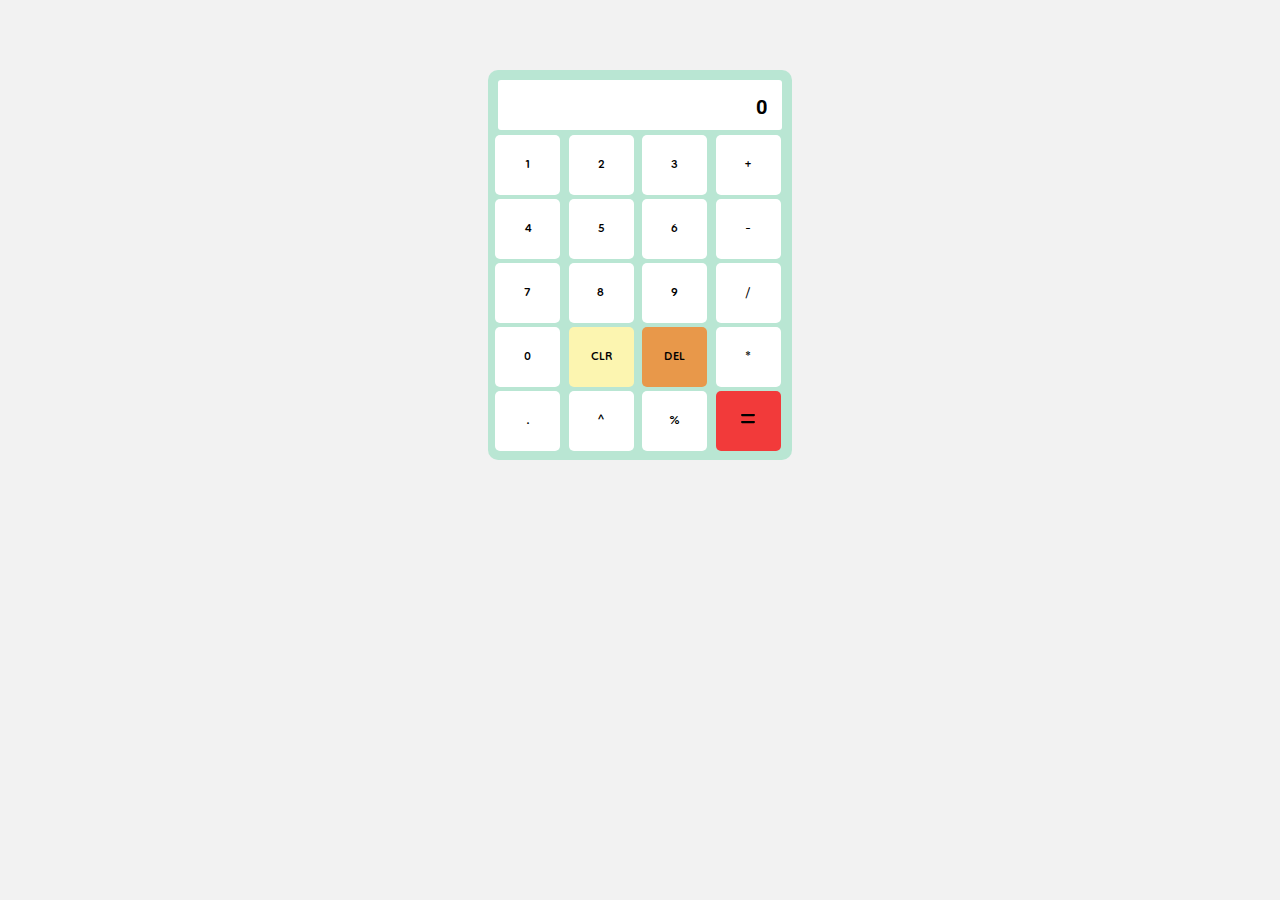
<file: Calculator/index.html>
<!DOCTYPE html>
<html>
<head>
	<title>Calculator</title>
</head>
<link rel="stylesheet" type="text/css" href="style.css">
<body>

<div class="main">
	<div class="output-box"> <input id="pee"type=""value="0" name=""></div>
	<div class="container">
		<div class="btn">1</div>
		<div class="btn">2</div>
		<div class="btn">3</div>
		<div class="btn">+</div>

		<div class="btn">4</div>
		<div class="btn">5</div>
		<div class="btn">6</div>
		<div class="btn">-</div>

		<div class="btn">7</div>
		<div class="btn">8</div>
		<div class="btn">9</div>
		<div class="btn">/</div>

		<div class="btn">0</div>
		<div class="btn clear-btn">CLR</div>
		<div class="btn delete-btn">DEL</div>
		<div class="btn">*</div>

		<div class="btn">.</div>
		<div class="btn">^</div>
		<div class="btn">%</div>
		<div class="btn equal-btn">=</div>



	</div>
</div>

</body>
<script src="main.js"></script>
</html>
</file>
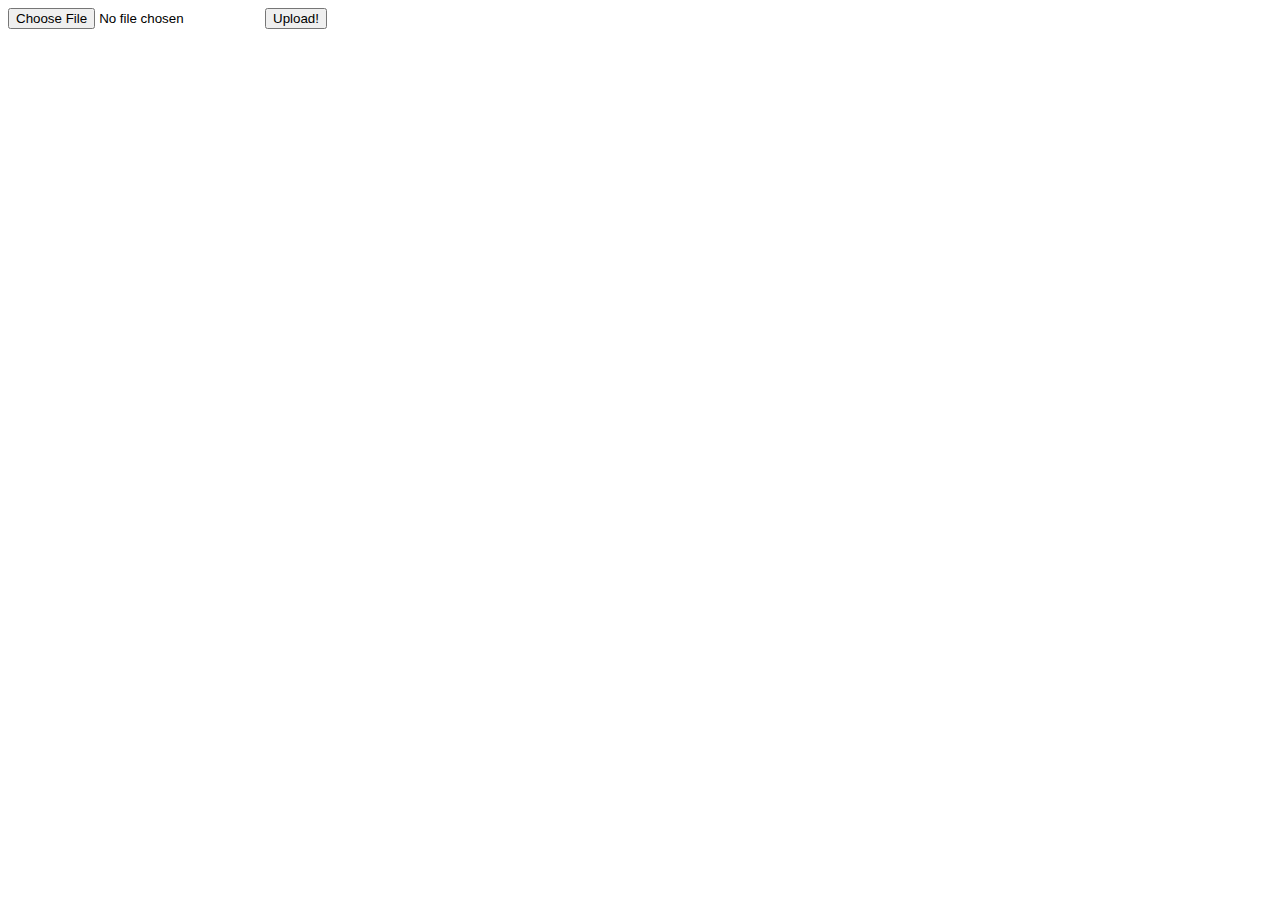
<file: check-up-app/node_modules/express-fileupload/example/index.html>
<html>
	<body>
		<form ref='uploadForm' 
			id='uploadForm' 
			action='/upload' 
			method='post' 
			encType="multipart/form-data">
				<input type="file" name="sampleFile" />
				<input type='submit' value='Upload!' />
		</form>		
	</body>
</html>
</file>
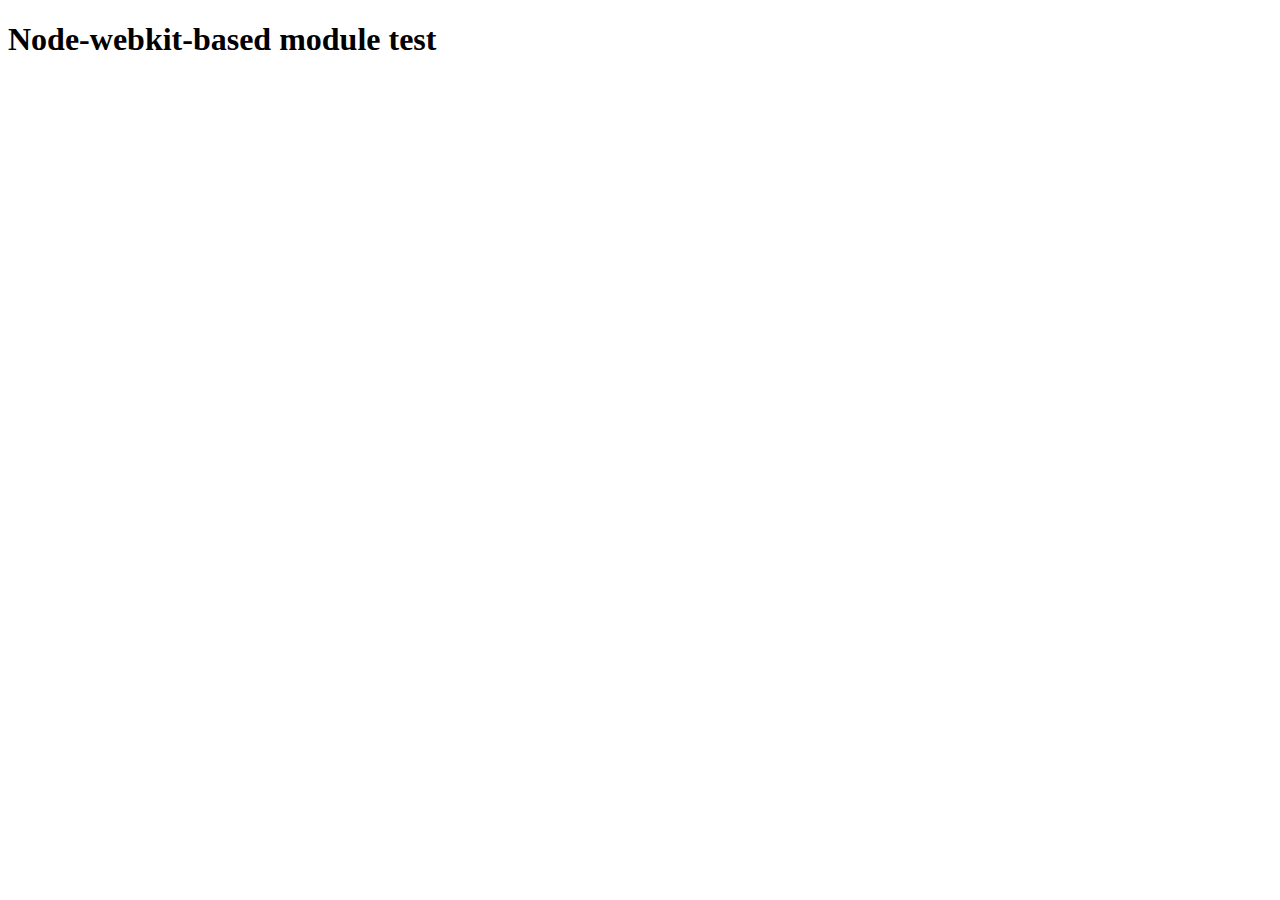
<file: check-up-app/node_modules/@mapbox/node-pre-gyp/lib/util/nw-pre-gyp/index.html>
<!doctype html>
<html>
<head>
<meta charset="utf-8">
<title>Node-webkit-based module test</title>
<script>
function nwModuleTest(){
   var util = require('util');
   var moduleFolder = require('nw.gui').App.argv[0];
   try {
      require(moduleFolder);
   } catch(e) {
      if( process.platform !== 'win32' ){
         util.log('nw-pre-gyp error:');
         util.log(e.stack);
      }
      process.exit(1);
   }
   process.exit(0);
}
</script>
</head>
<body onload="nwModuleTest()">
<h1>Node-webkit-based module test</h1>
</body>
</html>
</file>
<file: Calculator/style.css>
@import url('https://fonts.googleapis.com/css2?family=Dongle:wght@300;400&family=Roboto:wght@300&display=swap');

*{
	margin:0;
	padding:0;
	box-sizing: border-box;
	font-family: "Dongle",sans-serif;

}


body{
	display:flex;
	flex-direction: column;
	justify-content: center;
	align-items: center;
	background-color:#f2f2f2;
}


.main{
	position: relative;
	top:70px;
	padding:5px;
	background-color: #b9e6d3;
	border-radius: 10px;
	max-height: 400px;
}

.container{
	display: grid;
	grid-template-columns: repeat(4,1fr);

}

.output-box{
	height: 50px;
	padding: 10px;
	margin:5px;
	background-color: white;
	border-radius: 3px;
	border-color: black;
}
#pee{
	text-align: right;
	padding: 5px;
	font-family: "Roboto", monospace;
	font-size: 20px;
	font-weight: 700;
	border: none;
	border-color: white;
}


#pee:focus{
	outline: none;
}

.btn{
	width:65px;
	height:60px;
	background-color: white;
	margin: 0 2px 4px;
	cursor: pointer;
	border-radius: 5px;
	display: flex;
	font-size: 20px;
	justify-content: center;
	align-items: center;
	user-select: none;
}

.btn:hover{
	opacity: .4;
}
.equal-btn{
	font-size: 50px;
	font-weight: 100;
	background-color: #f23a3a;
}

.clear-btn{
	background-color: #FCF5B0;
}

.delete-btn{
	background-color: #e8984a;
}
</file>
